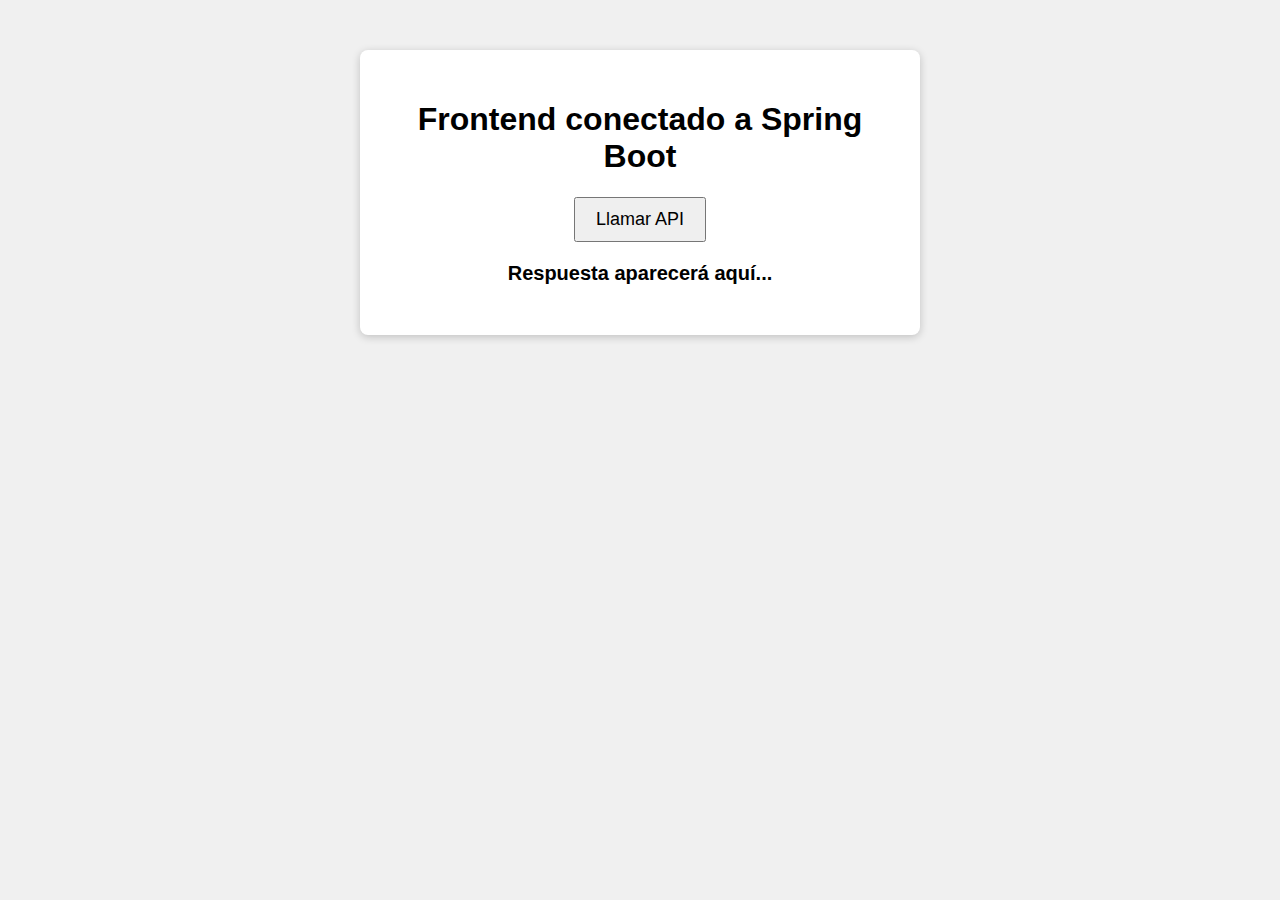
<file: backEndJavaParaWeb/frontend/index.html>
<!DOCTYPE html>
<html lang="es">
<head>
    <meta charset="UTF-8">
    <meta name="viewport" content="width=device-width, initial-scale=1.0">
    <title>Frontend + Spring Boot</title>
    <link rel="stylesheet" href="style.css">
</head>
<body>

    <div class="container">
        <h1>Frontend conectado a Spring Boot</h1>

        <button id="btnLlamar">Llamar API</button>

        <p class="respuesta" id="respuesta">Respuesta aparecerá aquí...</p>
    </div>

    <script src="script.js"></script>
</body>
</html>
</file>
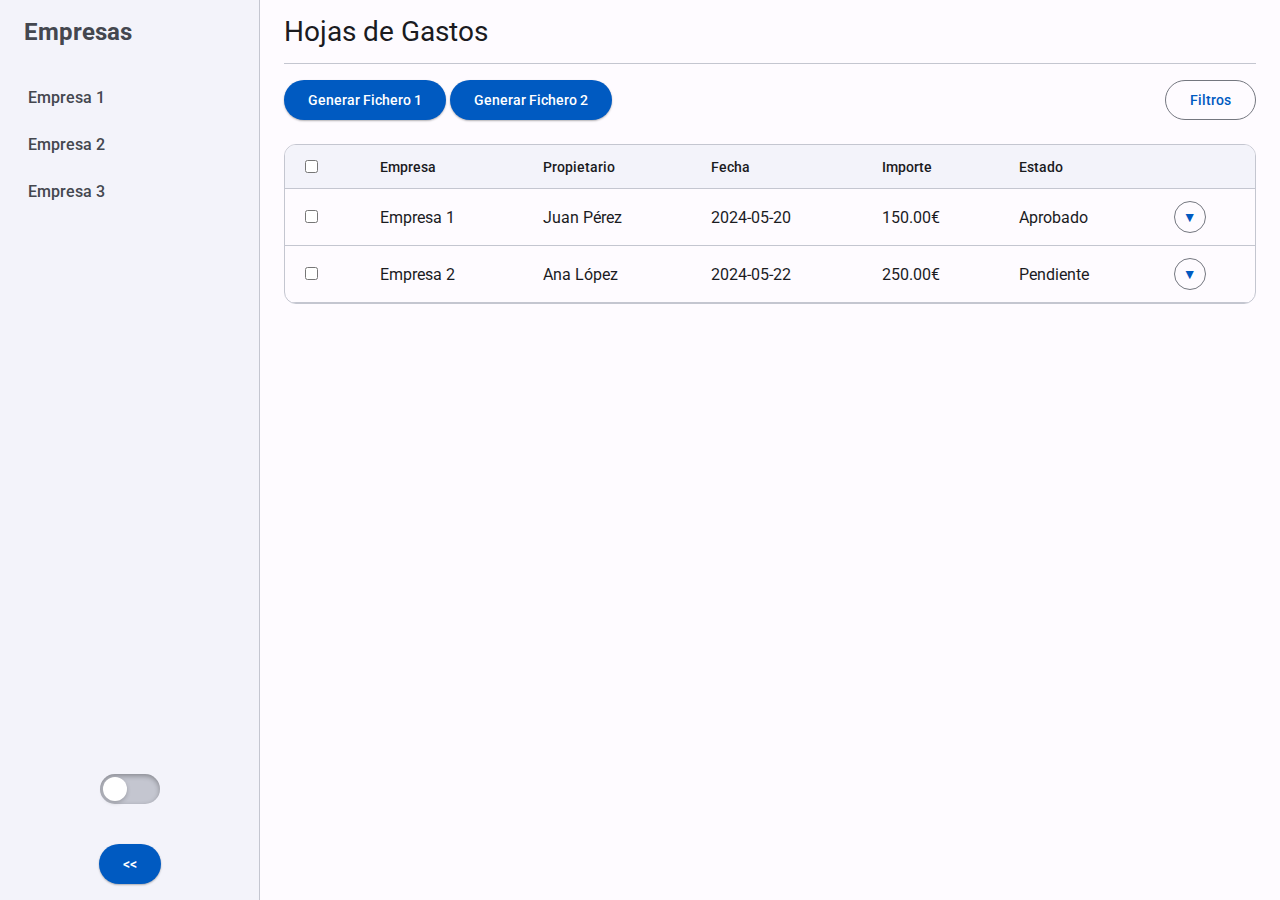
<file: avancePracticas/frontend/html/index.html>
<!DOCTYPE html>
<html lang="es">

<head>
    <meta charset="UTF-8">
    <meta name="viewport" content="width=device-width, initial-scale=1.0">
    <title>Gestión de Gastos</title>
    <link rel="stylesheet" href="../css/global.css">
    <link rel="stylesheet" href="../css/sidebar.css">
    <link rel="stylesheet" href="../css/main.css">
    <link rel="stylesheet" href="../css/filterMenu.css">
</head>

<body>

    <div id="sidebar">
        <h2>Empresas</h2>
        <ul>
            <!-- Las empresas se cargarán aquí desde la API -->
            <li>Empresa 1</li>
            <li>Empresa 2</li>
            <li>Empresa 3</li>
        </ul>
        <div id="theme-toggle-wrapper">
            <input type="checkbox" id="theme-checkbox">
            <label for="theme-checkbox"></label>
        </div>

        <div id="toggle-buttons">
            <button id="collapse-btn">&lt;&lt;</button>
            <button id="expand-btn" style="display: none;">&gt;&gt;</button>
        </div>
    </div>

    <div id="main-content">
        <h1>Hojas de Gastos</h1>

        <div id="main-header">
            <div>
                <button>Generar Fichero 1</button>
                <button>Generar Fichero 2</button>
            </div>
            <div>
                <button id="filter-btn">Filtros</button>
                <div id="filter-menu">
                    <form id="filter-form">
                        <h3>Filtrar Gastos</h3>

                        <div class="filter-group">
                            <label for="filtro-propietario">Propietario</label>
                            <input type="text" id="filtro-propietario" placeholder="Ej. Juan Pérez">
                        </div>

                        <div class="filter-group">
                            <label for="filtro-estado">Estado</label>
                            <select id="filtro-estado">
                                <option value="">Todos</option>
                                <option value="aprobado">Aprobado</option>
                                <option value="pendiente">Pendiente</option>
                                <option value="rechazado">Rechazado</option>
                            </select>
                        </div>

                        <label>Importe (€)</label>
                        <div class="filter-row">
                            <div class="input-wrapper">
                                <span class="sub-label">Desde</span>
                                <input type="number" id="filtro-importe-desde" placeholder="Ej. 0">
                            </div>

                            <div class="input-wrapper">
                                <span class="sub-label">Hasta</span>
                                <input type="number" id="filtro-importe-hasta" placeholder="Ej. 200">
                            </div>
                        </div>

                        <label>Fecha</label>
                        <div class="filter-row">
                            <div class="input-wrapper">
                                <span class="sub-label">Desde</span>
                                <input type="date" id="filtro-fecha-desde" placeholder="Seleccionar">
                            </div>

                            <div class="input-wrapper">
                                <span class="sub-label">Hasta</span>
                                <input type="date" id="filtro-fecha-hasta" placeholder="Seleccionar">
                            </div>
                        </div>

                        <div class="filter-actions">
                            <button type="button" id="btn-borrar-filtros" class="btn-outlined">Limpiar</button>
                            <button type="button" id="btn-aplicar-filtros">Filtrar</button>
                        </div>
                    </form>
                </div>
            </div>
        </div>

        <table>
            <thead>
                <tr>
                    <th><input type="checkbox" id="select-all"></th>
                    <th>Empresa</th>
                    <th>Propietario</th>
                    <th>Fecha</th>
                    <th>Importe</th>
                    <th>Estado</th>
                    <th></th>
                </tr>
            </thead>
            <tbody id="expenses-table-body">
                <!-- Fila de ejemplo 1 -->
                <tr>
                    <td><input type="checkbox" class="expense-checkbox"></td>
                    <td>Empresa 1</td>
                    <td>Juan Pérez</td>
                    <td>2024-05-20</td>
                    <td>150.00€</td>
                    <td>Aprobado</td>
                    <td>
                        <button class="expand-expenses-btn">▼</button>
                    </td>
                </tr>
                <tr class="expenses-row">
                    <td colspan="7">
                        <div class="sub-table-wrapper">
                            <table class="sub-table">
                                <thead>
                                    <tr>
                                        <th>Concepto</th>
                                        <th>Fecha</th>
                                        <th>Cantidad</th>
                                    </tr>
                                </thead>
                                <tbody>
                                    <tr>
                                        <td>Taxi Aeropuerto</td>
                                        <td>2024-05-19</td>
                                        <td>50.00€</td>
                                    </tr>
                                    <tr>
                                        <td>Cena Cliente</td>
                                        <td>2024-05-19</td>
                                        <td>100.00€</td>
                                    </tr>
                                </tbody>
                            </table>
                        </div>
                    </td>
                </tr>
                <!-- Fila de ejemplo 2 -->
                <tr>
                    <td><input type="checkbox" class="expense-checkbox"></td>
                    <td>Empresa 2</td>
                    <td>Ana López</td>
                    <td>2024-05-22</td>
                    <td>250.00€</td>
                    <td>Pendiente</td>
                    <td>
                        <button class="expand-expenses-btn">▼</button>
                    </td>
                </tr>
                <tr class="expenses-row">
                    <td colspan="7">
                        <div class="sub-table-wrapper">
                            <table class="sub-table">
                                <thead>
                                    <tr>
                                        <th>Concepto</th>
                                        <th>Fecha</th>
                                        <th>Cantidad</th>
                                    </tr>
                                </thead>
                                <tbody>
                                    <tr>
                                        <td>Taxi Aeropuerto</td>
                                        <td>2024-05-19</td>
                                        <td>50.00€</td>
                                    </tr>
                                    <tr>
                                        <td>Cena Cliente</td>
                                        <td>2024-05-19</td>
                                        <td>100.00€</td>
                                    </tr>
                                </tbody>
                            </table>
                        </div>
                    </td>
                </tr>
            </tbody>
        </table>
    </div>

    <script src="../js/script.js"></script>
    <script src="../js/filtros.js"></script>

</body>

</html>
</file>
<file: backEndJavaParaWeb/frontend/style.css>
body {
    font-family: Arial, sans-serif;
    background: #f0f0f0;
}

.container {
    width: 500px;
    margin: 50px auto;
    padding: 30px;
    background: white;
    border-radius: 8px;
    box-shadow: 0 2px 8px rgba(0,0,0,0.2);
    text-align: center;
}

button {
    padding: 10px 20px;
    font-size: 18px;
    cursor: pointer;
}

.respuesta {
    margin-top: 20px;
    font-size: 20px;
    font-weight: bold;
}
</file>
<file: avancePracticas/frontend/css/global.css>
@import url('https://fonts.googleapis.com/css2?family=Roboto:wght@400;500;700&display=swap');

/* --- SISTEMA DE DISEÑO (VARIABLES GLOBALES) --- */
:root {
    /* PALETA CLARA */
    --md-sys-color-primary: #005AC1;
    --md-sys-color-on-primary: #FFFFFF;
    --md-sys-color-primary-container: #D8E2FF;
    --md-sys-color-on-primary-container: #001A41;

    --md-sys-color-background: #FEFBFF;
    --md-sys-color-on-background: #1B1B1F;
    
    --md-sys-color-surface: #FEFBFF;
    --md-sys-color-surface-container: #F3F3FA;
    --md-sys-color-on-surface: #1B1B1F;
    --md-sys-color-on-surface-variant: #44474F;
    
    --md-sys-color-outline: #74777F;
    --md-sys-color-outline-variant: #C4C6D0;

    /* Dimensiones */
    --header-height: 64px;
    --border-radius-m: 12px;
    --border-radius-s: 8px;
}

.dark-mode {
    /* PALETA OSCURA */
    --md-sys-color-primary: #ADC6FF;
    --md-sys-color-on-primary: #002E69;
    --md-sys-color-primary-container: #004494;
    --md-sys-color-on-primary-container: #D8E2FF;

    --md-sys-color-background: #1B1B1F;
    --md-sys-color-on-background: #E3E2E6;

    --md-sys-color-surface: #1B1B1F;
    --md-sys-color-surface-container: #23252A;
    --md-sys-color-on-surface: #E3E2E6;
    --md-sys-color-on-surface-variant: #C4C6D0;

    --md-sys-color-outline: #8E9099;
    --md-sys-color-outline-variant: #44474F;
}

/* --- RESET & BASE --- */
* { box-sizing: border-box; }

body {
    font-family: 'Roboto', sans-serif;
    margin: 0;
    display: flex;
    height: 100vh;
    background-color: var(--md-sys-color-background);
    color: var(--md-sys-color-on-surface);
    transition: background-color 0.3s, color 0.3s;
}

/* --- COMPONENTE BASE: BOTÓN (Compartido) --- */
button {
    height: 40px;
    padding: 0 24px;
    border-radius: 20px;
    border: none;
    font-family: 'Roboto', sans-serif;
    font-size: 0.875rem;
    font-weight: 500;
    cursor: pointer;
    transition: all 0.2s;
    background-color: var(--md-sys-color-primary);
    color: var(--md-sys-color-on-primary);
    box-shadow: 0 1px 2px rgba(0,0,0,0.3);
}

button:hover {
    box-shadow: 0 2px 4px rgba(0,0,0,0.4);
    opacity: 0.9;
}
</file>
<file: avancePracticas/frontend/css/sidebar.css>
/* --- SIDEBAR (Navigation Drawer) --- */
#sidebar {
    height: 100vh;
    background-color: var(--md-sys-color-surface-container);
    color: var(--md-sys-color-on-surface-variant);
    display: flex;
    flex-direction: column;
    border-right: 1px solid var(--md-sys-color-outline-variant);
    
    /* Lógica de animación simple */
    width: 260px;
    overflow: hidden;
    transition: width 0.3s ease;
    white-space: nowrap;
}

#sidebar.collapsed { width: 72px; }

/* --- ELEMENTOS INTERNOS --- */
#sidebar h2, 
#sidebar ul, 
#sidebar #theme-toggle-wrapper {
    opacity: 1;
    transition: opacity 0.2s ease;
    margin-bottom: 24px; 
}

#sidebar.collapsed h2, 
#sidebar.collapsed ul, 
#sidebar.collapsed #theme-toggle-wrapper {
    opacity: 0;
    pointer-events: none;
}

/* Ajustes específicos */
#sidebar h2 {
    height: var(--header-height);
    display: flex;
    align-items: center;
    padding: 0 24px;
    margin: 0;
}

#sidebar ul {
    list-style: none;
    padding: 12px;
    margin: 0;
}

#sidebar ul li {
    padding: 12px 16px;
    margin-bottom: 4px;
    border-radius: 100px;
    cursor: pointer;
    font-weight: 500;
    transition: background-color 0.2s;
}

#sidebar ul li:hover {
    background-color: var(--md-sys-color-outline-variant);
}

/* --- INTERRUPTOR DE TEMA (Toggle 3D) --- */
#theme-toggle-wrapper {
    margin-top: auto; /* Empuja todo al fondo */
    align-self: center;
    margin-bottom: 10px;
    display: flex;
    justify-content: center;
}

#theme-toggle-wrapper input { display: none; }

#theme-toggle-wrapper label {
    position: relative;
    width: 60px;
    height: 30px;
    display: block;
    background: var(--md-sys-color-outline-variant); 
    border-radius: 30px;
    cursor: pointer;
    box-shadow: inset 0px 2px 5px rgba(0,0,0,0.3);
    transition: 0.5s;
}

#theme-toggle-wrapper label:after {
    content: '';
    position: absolute;
    height: 24px;
    width: 24px;
    background: #FFFFFF;
    border-radius: 50%;
    top: 3px;
    left: 3px;
    transition: 0.5s;
    box-shadow: 0 2px 4px rgba(0,0,0,0.2);
}

#theme-toggle-wrapper input:checked ~ label { background: var(--md-sys-color-primary-container); }
#theme-toggle-wrapper input:checked ~ label:after { left: 33px; background: var(--md-sys-color-primary); }

/* --- FLECHAS DE CONTROL --- */
#toggle-buttons {
    padding: 16px;
    display: flex;
    justify-content: center;
    opacity: 1 !important; 
    pointer-events: auto !important;
}
</file>
<file: avancePracticas/frontend/css/main.css>
/* --- MAIN CONTENT --- */
#main-content {
    flex-grow: 1;
    padding: 0 24px 24px 24px;
    background-color: var(--md-sys-color-background);
    color: var(--md-sys-color-on-surface);
    overflow-y: auto;
    display: flex;
    flex-direction: column;
}

#main-content h1 {
    height: var(--header-height);
    display: flex;
    align-items: center;
    margin: 0 0 16px 0;
    font-size: 1.75rem;
    font-weight: 400;
    border-bottom: 1px solid var(--md-sys-color-outline-variant);
}

#main-header {
    display: flex;
    justify-content: space-between;
    align-items: center;
    margin-bottom: 24px;
    gap: 16px;
}

/* --- BOTONES ESPECÍFICOS DEL MAIN --- */
button#filter-btn, .expand-expenses-btn {
    background-color: transparent;
    border: 1px solid var(--md-sys-color-outline);
    color: var(--md-sys-color-primary);
    box-shadow: none;
}

button#filter-btn:hover, .expand-expenses-btn:hover {
    background-color: var(--md-sys-color-primary-container);
    border-color: var(--md-sys-color-primary);
    opacity: 1;
}

.expand-expenses-btn {
    height: 32px;
    width: 32px;
    padding: 0;
    border-radius: 50%;
    display: flex;
    align-items: center;
    justify-content: center;
}

/* --- TABLA --- */
table {
    width: 100%;
    border-collapse: separate;
    border-spacing: 0;
    border: 1px solid var(--md-sys-color-outline-variant);
    border-radius: var(--border-radius-m);
    overflow: hidden;
    background-color: var(--md-sys-color-surface);
}

th, td {
    padding: 12px 16px;
    text-align: left;
    border-bottom: 1px solid var(--md-sys-color-outline-variant);
}

th {
    background-color: var(--md-sys-color-surface-container);
    color: var(--md-sys-color-on-surface);
    font-weight: 500;
    font-size: 0.875rem;
}

tbody tr:last-child td { border-bottom: none; }

/* --- SUB-TABLA DE DETALLES (GASTOS) --- */
.expenses-row {
    display: none;
}

.sub-table-wrapper {
    padding: 16px 24px;
    background-color: var(--md-sys-color-surface-container);
}

table.sub-table {
    width: 100%;
    border: 1px solid var(--md-sys-color-outline-variant);
    background-color: var(--md-sys-color-surface);
    margin: 0;
    box-shadow: 0 1px 2px rgba(0,0,0,0.1);
}

table.sub-table th {
    background-color: var(--md-sys-color-surface-container);
    color: var(--md-sys-color-on-surface-variant);
    font-size: 0.75rem;
    text-transform: uppercase;
    letter-spacing: 0.5px;
    padding: 8px 16px;
    border-bottom: 1px solid var(--md-sys-color-outline-variant);
}

table.sub-table td {
    background-color: var(--md-sys-color-surface);
    font-size: 0.85rem;
    padding: 8px 16px;
    border-bottom: 1px solid var(--md-sys-color-outline-variant);
    color: var(--md-sys-color-on-surface);
}

table.sub-table tbody tr:last-child td {
    border-bottom: none;
}

table.sub-table tbody tr:hover td {
    background-color: var(--md-sys-color-surface-container);
}

/* --- MENÚ FILTROS --- */
#filter-menu {
    position: absolute;
    right: 24px;
    top: 140px;
    background-color: var(--md-sys-color-surface-container);
    border-radius: var(--border-radius-m);
    padding: 24px;
    display: none;
    z-index: 10;
    box-shadow: 0 4px 8px rgba(0,0,0,0.2);
    border: 1px solid var(--md-sys-color-outline-variant);
    min-width: 250px;
}

input[type="text"] {
    width: 100%;
    padding: 10px 16px;
    border: 1px solid var(--md-sys-color-outline);
    border-radius: 4px;
    background-color: var(--md-sys-color-surface);
    color: var(--md-sys-color-on-surface);
    font-size: 1rem;
    margin-top: 8px;
}

input[type="text"]:focus {
    outline: 2px solid var(--md-sys-color-primary);
    border-color: transparent;
}
</file>
<file: avancePracticas/frontend/css/filterMenu.css>
#filter-menu h3 {
    margin-top: 0;
    margin-bottom: 16px;
    font-size: 1.1rem;
    color: var(--md-sys-color-primary);
}

.filter-group {
    margin-bottom: 16px;
    display: flex;
    flex-direction: column;
}

#filter-menu label {
    font-size: 0.85rem;
    font-weight: 500;
    margin-bottom: 4px;
    color: var(--md-sys-color-on-surface-variant);
}

.filter-row {
    display: flex;
    gap: 10px;
    margin-bottom: 16px;
}

#filter-menu input[type="text"],
#filter-menu input[type="number"],
#filter-menu input[type="date"],
#filter-menu select {
    width: 100%;
    padding: 10px 12px;
    border: 1px solid var(--md-sys-color-outline);
    border-radius: 4px;
    background-color: var(--md-sys-color-surface);
    color: var(--md-sys-color-on-surface);
    font-size: 0.9rem;
    margin-top: 0;
    height: 40px;
}

#filter-menu input:focus,
#filter-menu select:focus {
    outline: 2px solid var(--md-sys-color-primary);
    border-color: transparent;
}

.filter-actions {
    display: flex;
    justify-content: flex-end;
    gap: 10px;
    margin-top: 24px;
    padding-top: 16px;
    border-top: 1px solid var(--md-sys-color-outline-variant);
}

.btn-outlined {
    background-color: transparent;
    border: 1px solid var(--md-sys-color-outline);
    color: var(--md-sys-color-primary);
    box-shadow: none;
}

.btn-outlined:hover {
    background-color: var(--md-sys-color-surface-container);
    opacity: 1;
}

.input-wrapper {
    flex: 1;
    display: flex;
    flex-direction: column;
}

.sub-label {
    font-size: 0.75rem;
    color: var(--md-sys-color-on-surface-variant);
    margin-bottom: 4px;
    font-weight: 400;
}
</file>
